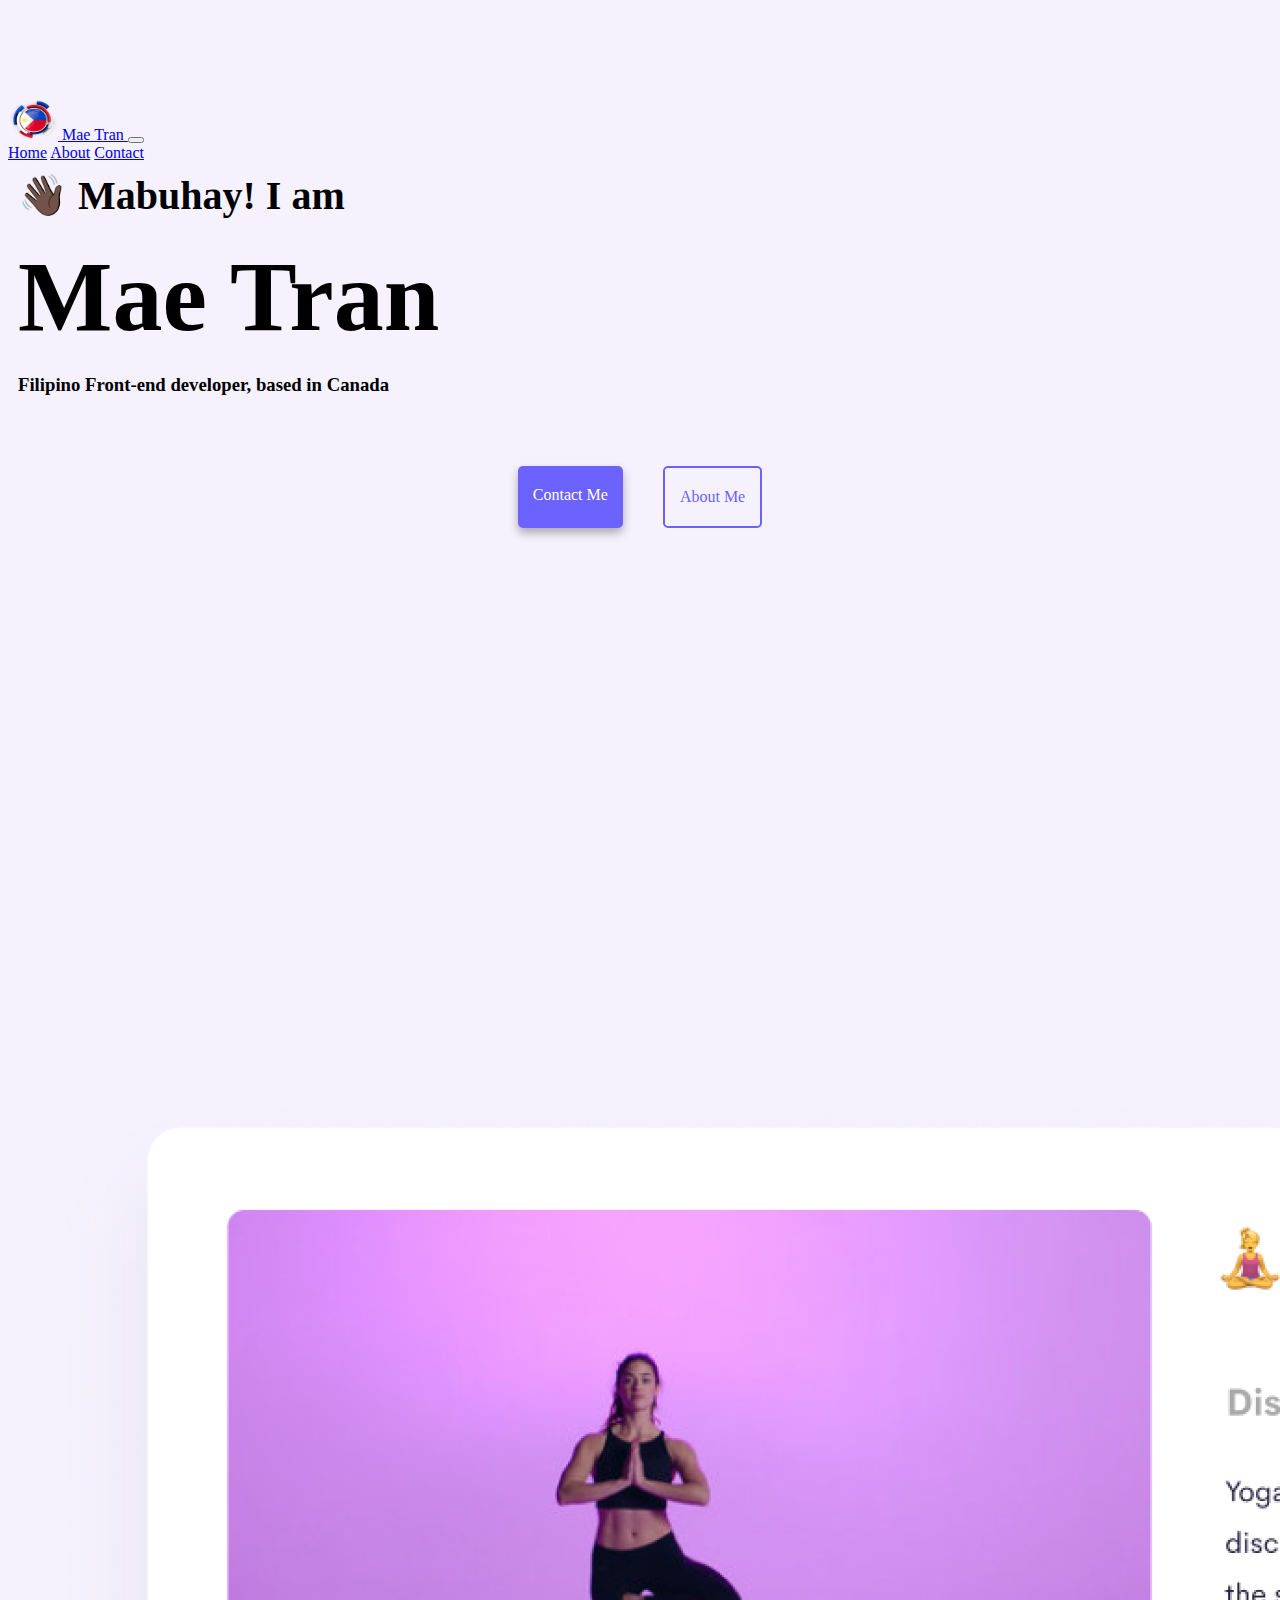
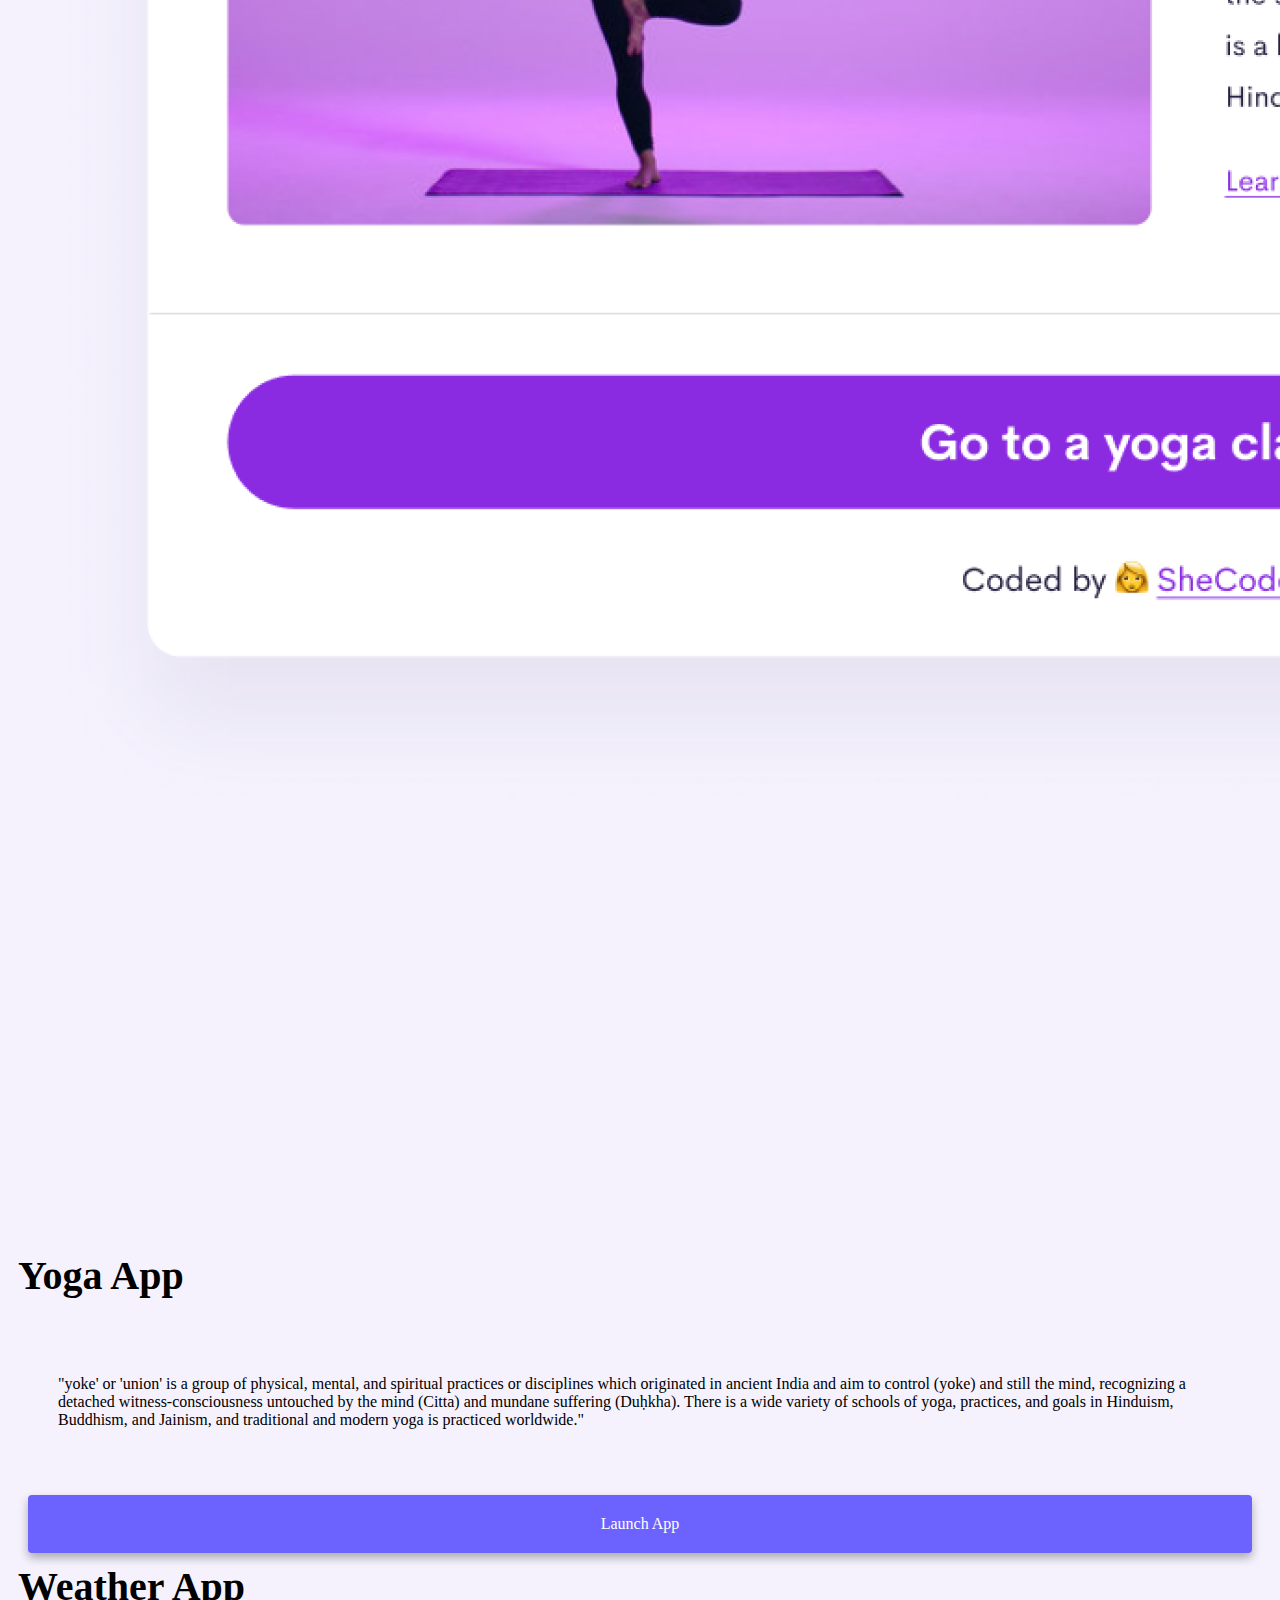
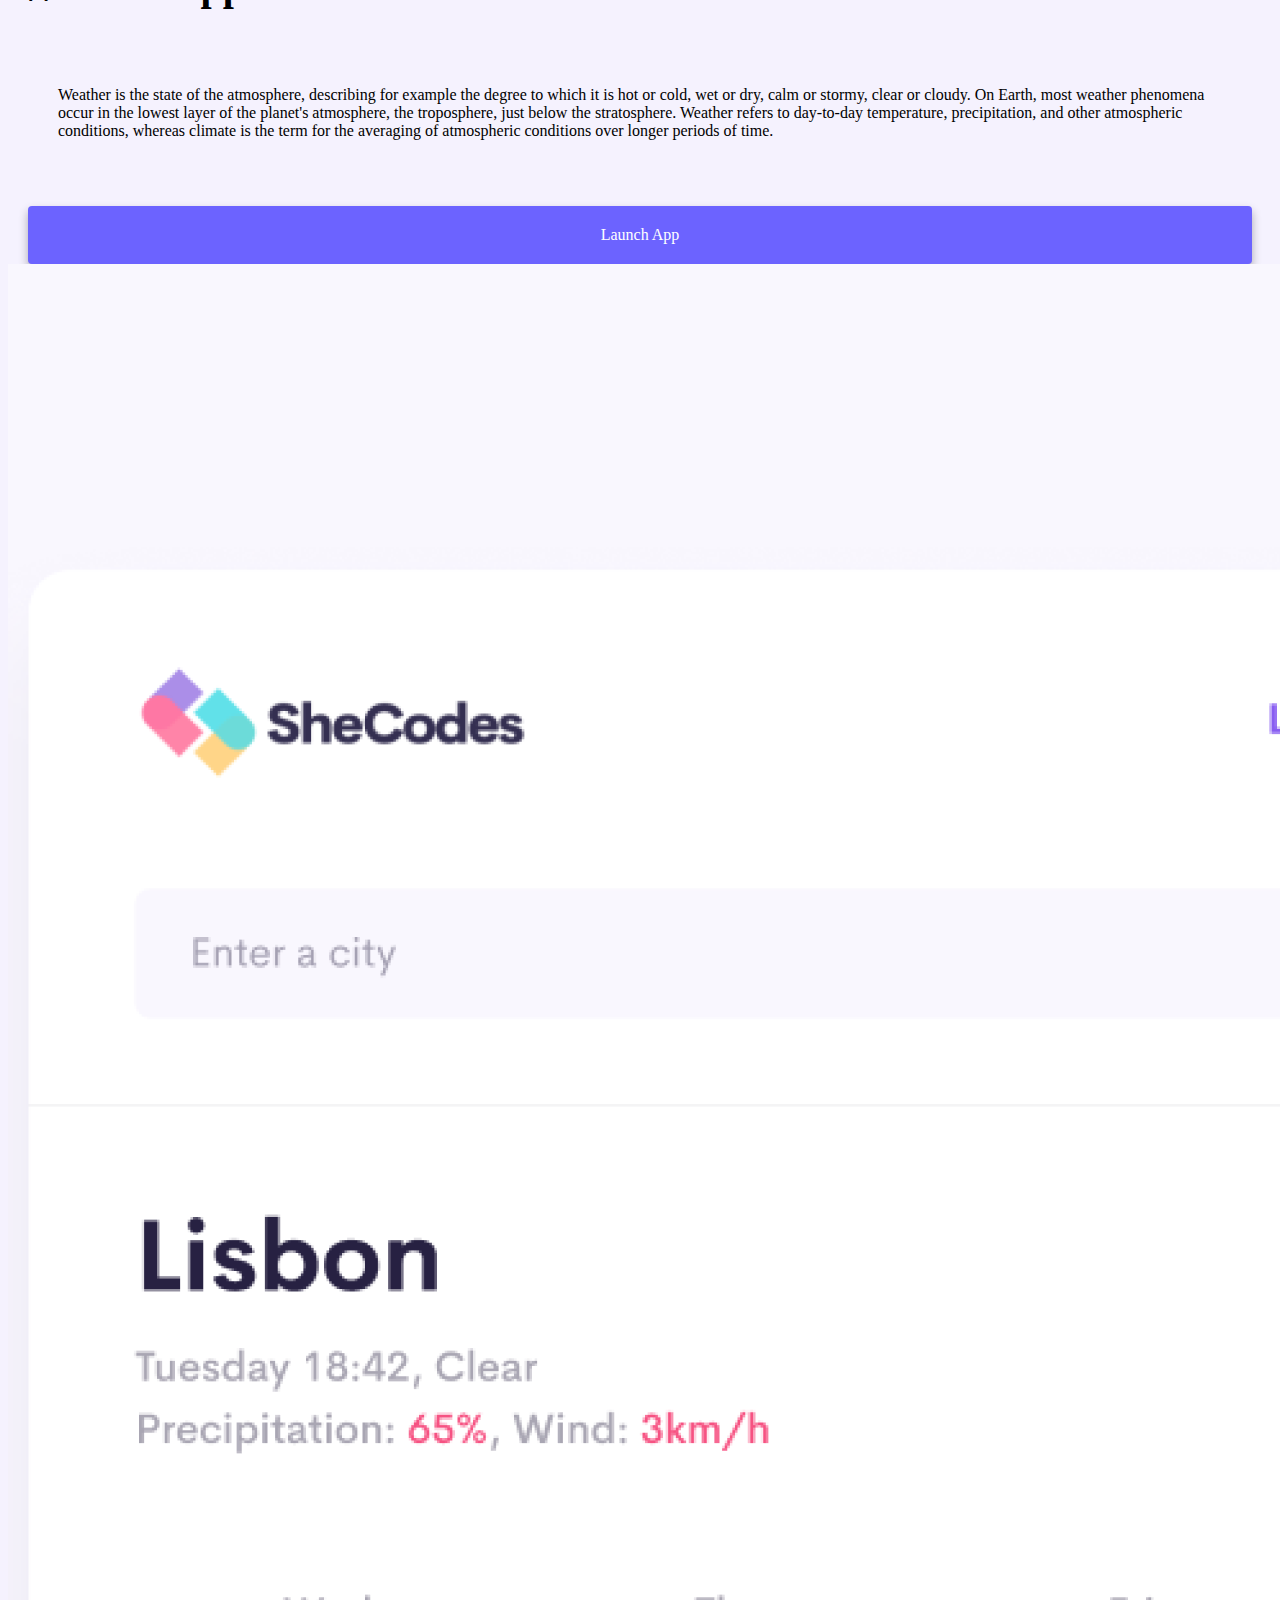
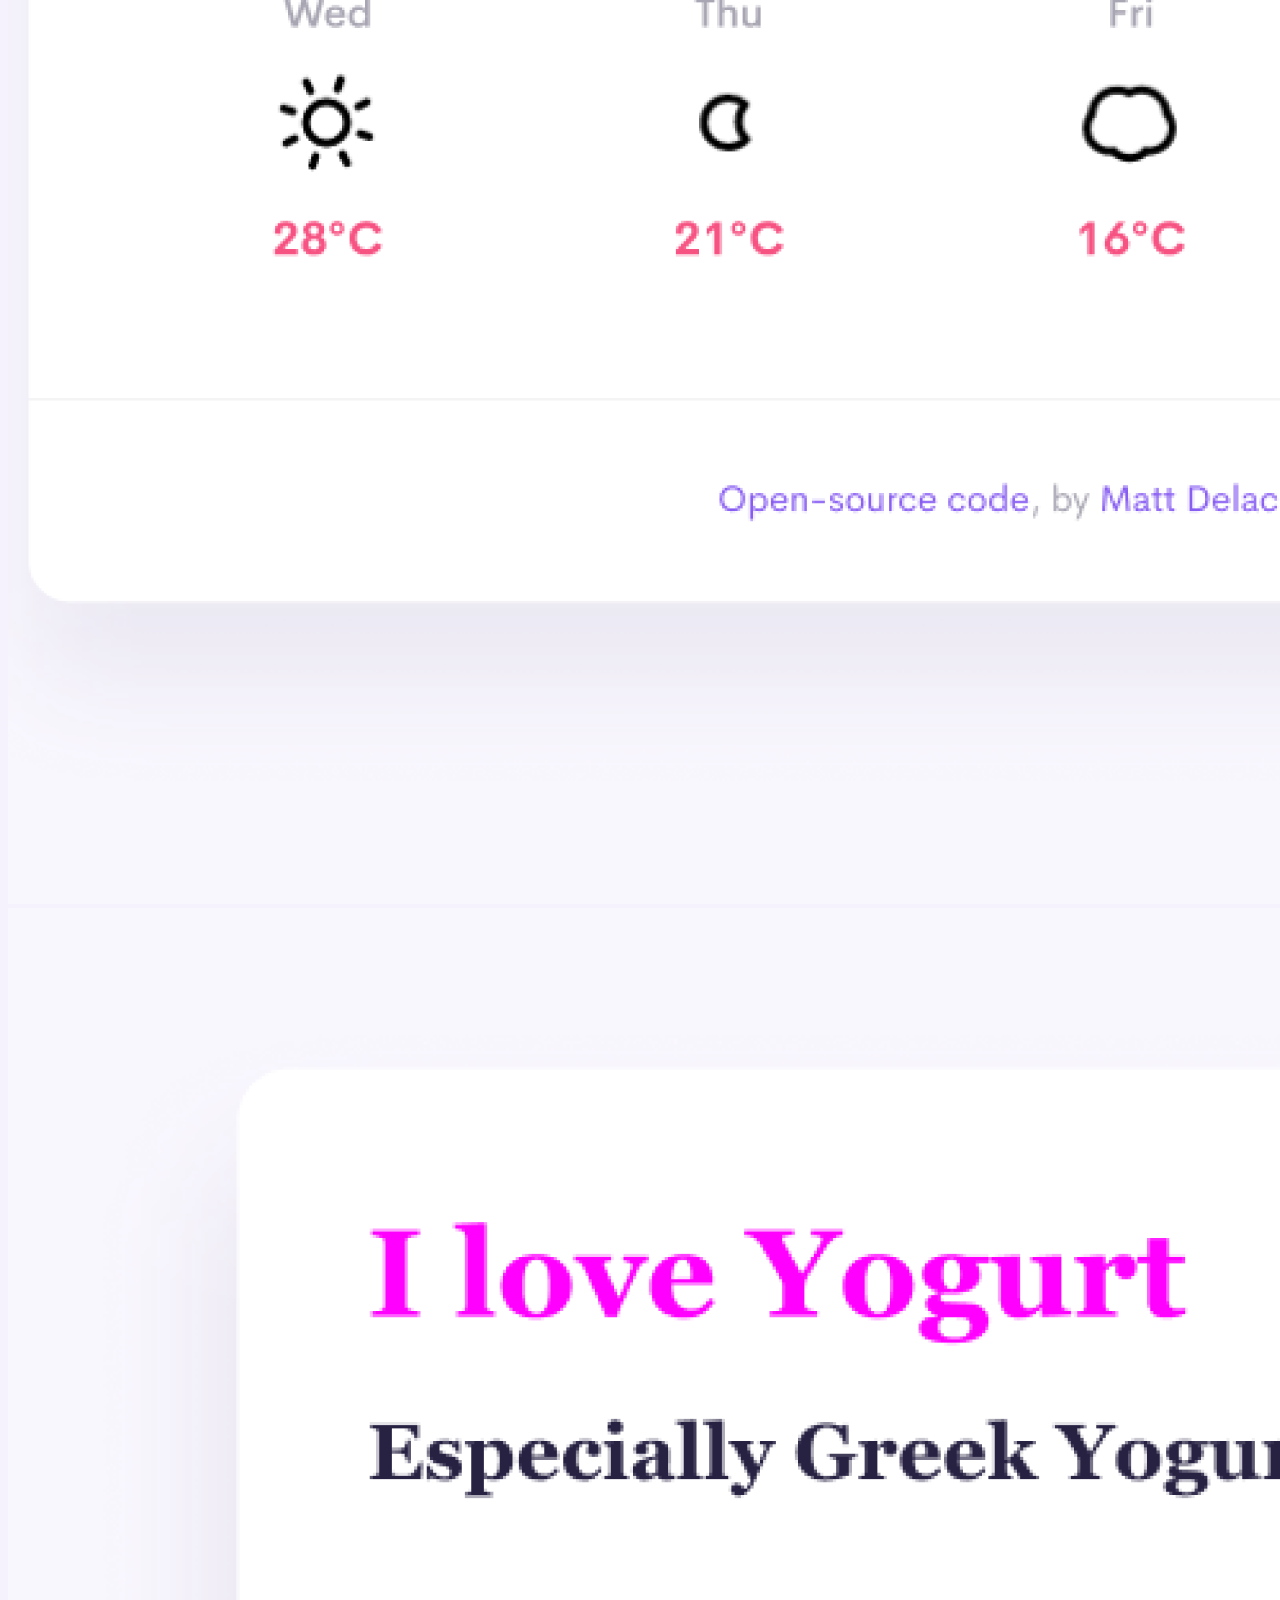
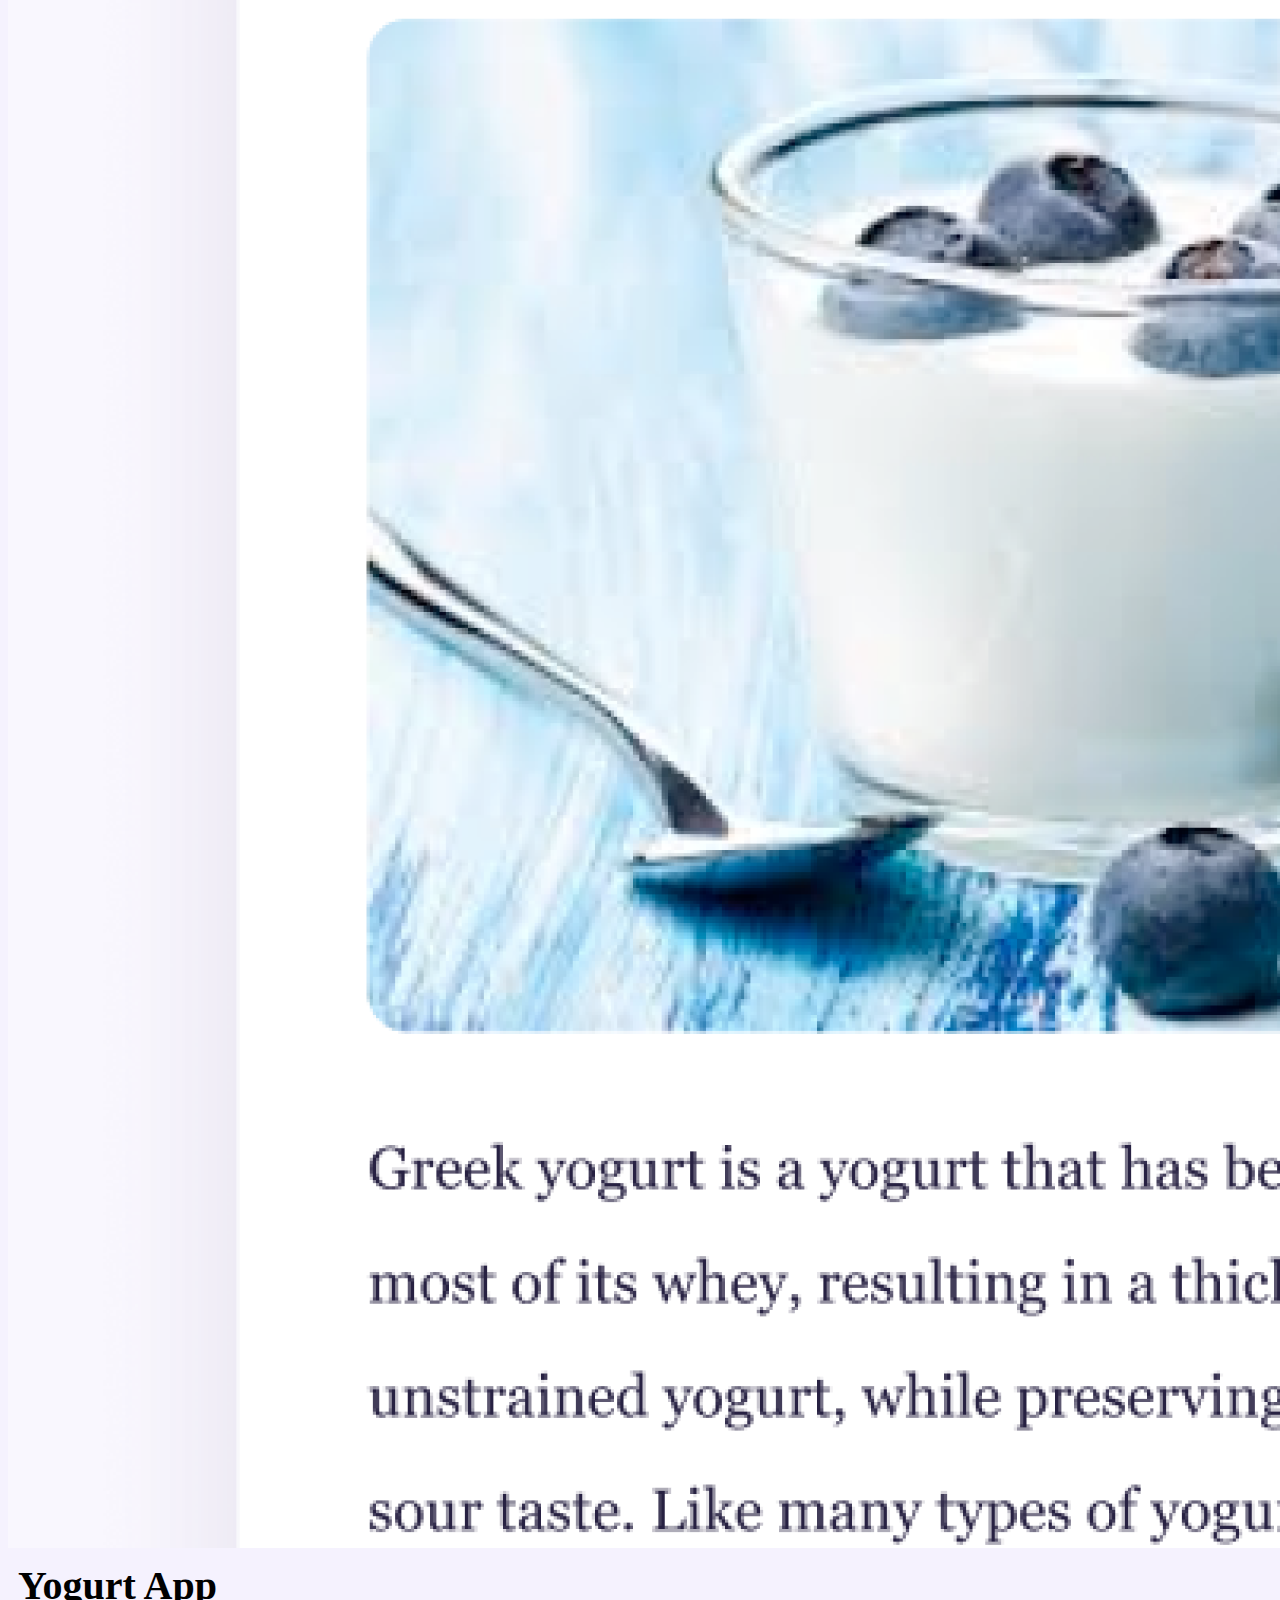
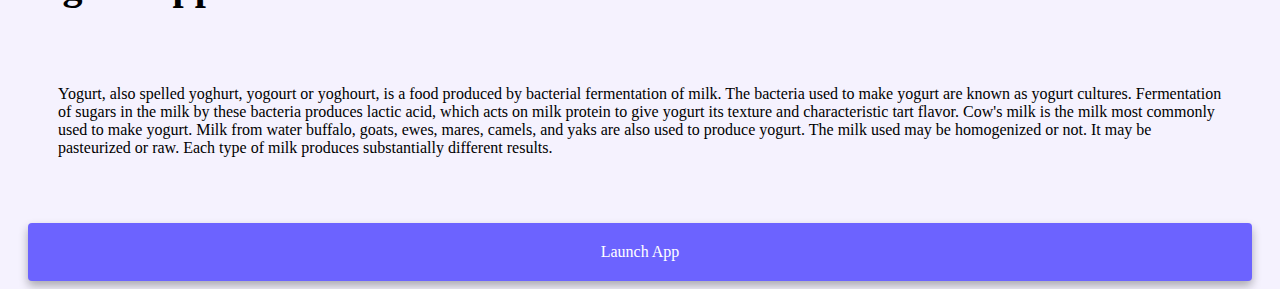
<file: index.html>
<!DOCTYPE html>
<html lang="en">
  <head>
    <meta charset="UTF-8" />
    <meta name="viewport" content="width=device-width, initial-scale=1.0" />
    <meta http-equiv="X-UA-Compatible" content="ie=edge" />
    <meta
      name="description"
      content="Mae Tran is a front-end developer based in Canada, watch and check out her projects and contact for inquiries"
    />
    <title>Front-end developer - Mae Tran</title>

    <link rel="stylesheet" href="style.css" />

    <link
      href="https://cdn.jsdelivr.net/npm/bootstrap@5.1.3/dist/css/bootstrap.min.css"
      rel="stylesheet"
      integrity="sha384-1BmE4kWBq78iYhFldvKuhfTAU6auU8tT94WrHftjDbrCEXSU1oBoqyl2QvZ6jIW3"
      crossorigin="anonymous"
    />

    <script
      src="https://cdn.jsdelivr.net/npm/bootstrap@5.1.3/dist/js/bootstrap.bundle.min.js"
      integrity="sha384-ka7Sk0Gln4gmtz2MlQnikT1wXgYsOg+OMhuP+IlRH9sENBO0LRn5q+8nbTov4+1p"
      crossorigin="anonymous"
    ></script>
  </head>
  <body>
    <nav class="navbar navbar-expand-lg navbar-light bg-light">
      <div class="container-fluid">
        <a class="navbar-brand" href="#">
          <img
            src="images/phflag2.png"
            alt="phlogo"
            width="50px"
            height="40px"
          />
          Mae Tran
        </a>
        <button
          class="navbar-toggler"
          type="button"
          data-bs-toggle="collapse"
          data-bs-target="#navbarNavAltMarkup"
          aria-controls="navbarNavAltMarkup"
          aria-expanded="false"
          aria-label="Toggle navigation"
        >
          <span class="navbar-toggler-icon"></span>
        </button>
        <div class="collapse navbar-collapse" id="navbarNavAltMarkup">
          <div class="navbar-nav">
            <a class="nav-link active" aria-current="page" href="index.html"
              >Home</a
            >
            <a class="nav-link" href="about.html">About</a>
            <a class="nav-link" href="about.html#contact">Contact</a>
          </div>
        </div>
      </div>
    </nav>

    <h2 class="text-center">👋🏿 Mabuhay! I am</h2>
    <h1 class="text-center">Mae Tran</h1>
    <h3 class="text-center">Filipino Front-end developer, based in Canada</h3>
    <div class="links">
      <a
        href="/about.html#contact"
        class="contact-link"
        title="Contact Mae Tran"
        >Contact Me</a
      >
      <a href="/about.html" class="about-link" title="Abount Mae Tran"
        >About Me</a
      >
    </div>
    <div class="container">
      <div class="row">
        <div class="col-sm-6">
          <img
            src="images/yoga.png"
            alt="yoga project"
            class="img-fluid rounded d-none d-sm-block"
          />
        </div>
        <div class="col-sm-6">
          <h2 class="mb-3">Yoga App</h2>
          <p>
            "yoke' or 'union' is a group of physical, mental, and spiritual
            practices or disciplines which originated in ancient India and aim
            to control (yoke) and still the mind, recognizing a detached
            witness-consciousness untouched by the mind (Citta) and mundane
            suffering (Duḥkha). There is a wide variety of schools of yoga,
            practices, and goals in Hinduism, Buddhism, and Jainism, and
            traditional and modern yoga is practiced worldwide."
          </p>
          <div class="mt-5">
            <a
              href="https://www.youtube.com/watch?v=oX6I6vs1EFs"
              class="app-link launch-link"
              title="Yoga App project"
              >Launch App</a
            >
          </div>
        </div>
      </div>
      <div class="row mt-5">
        <div class="col-sm-6">
          <h2 class="mb-3">Weather App</h2>
          <p>
            Weather is the state of the atmosphere, describing for example the
            degree to which it is hot or cold, wet or dry, calm or stormy, clear
            or cloudy. On Earth, most weather phenomena occur in the lowest
            layer of the planet's atmosphere, the troposphere, just below the
            stratosphere. Weather refers to day-to-day temperature,
            precipitation, and other atmospheric conditions, whereas climate is
            the term for the averaging of atmospheric conditions over longer
            periods of time.
          </p>
          <div class="mt-5">
            <a
              href="https://frosty-goodall-cc407d.netlify.app/"
              class="app-link launch-link"
              title="Weather App project"
              >Launch App</a
            >
          </div>
        </div>
        <div class="col-sm-6">
          <img
            src="images/weather.png"
            alt="weather project"
            class="img-fluid rounded mt-3 pt-3 d-none d-sm-block"
          />
        </div>
      </div>
      <div class="row mt-5">
        <div class="col-sm-6">
          <img
            src="images/yogurt.png"
            alt="yogurt project"
            class="img-fluid rounded d-none d-sm-block"
          />
        </div>
        <div class="col-sm-6">
          <h2 class="mb-3">Yogurt App</h2>
          <p>
            Yogurt, also spelled yoghurt, yogourt or yoghourt, is a food
            produced by bacterial fermentation of milk. The bacteria used to
            make yogurt are known as yogurt cultures. Fermentation of sugars in
            the milk by these bacteria produces lactic acid, which acts on milk
            protein to give yogurt its texture and characteristic tart flavor.
            Cow's milk is the milk most commonly used to make yogurt. Milk from
            water buffalo, goats, ewes, mares, camels, and yaks are also used to
            produce yogurt. The milk used may be homogenized or not. It may be
            pasteurized or raw. Each type of milk produces substantially
            different results.
          </p>
          <div class="mt-5">
            <a
              href="https://www.youtube.com/watch?v=z6GPM1BqIkI"
              class="app-link launch-link"
              title="Yogurt App Project"
              >Launch App</a
            >
          </div>
        </div>
      </div>
    </div>
  </body>
</html>
</file>
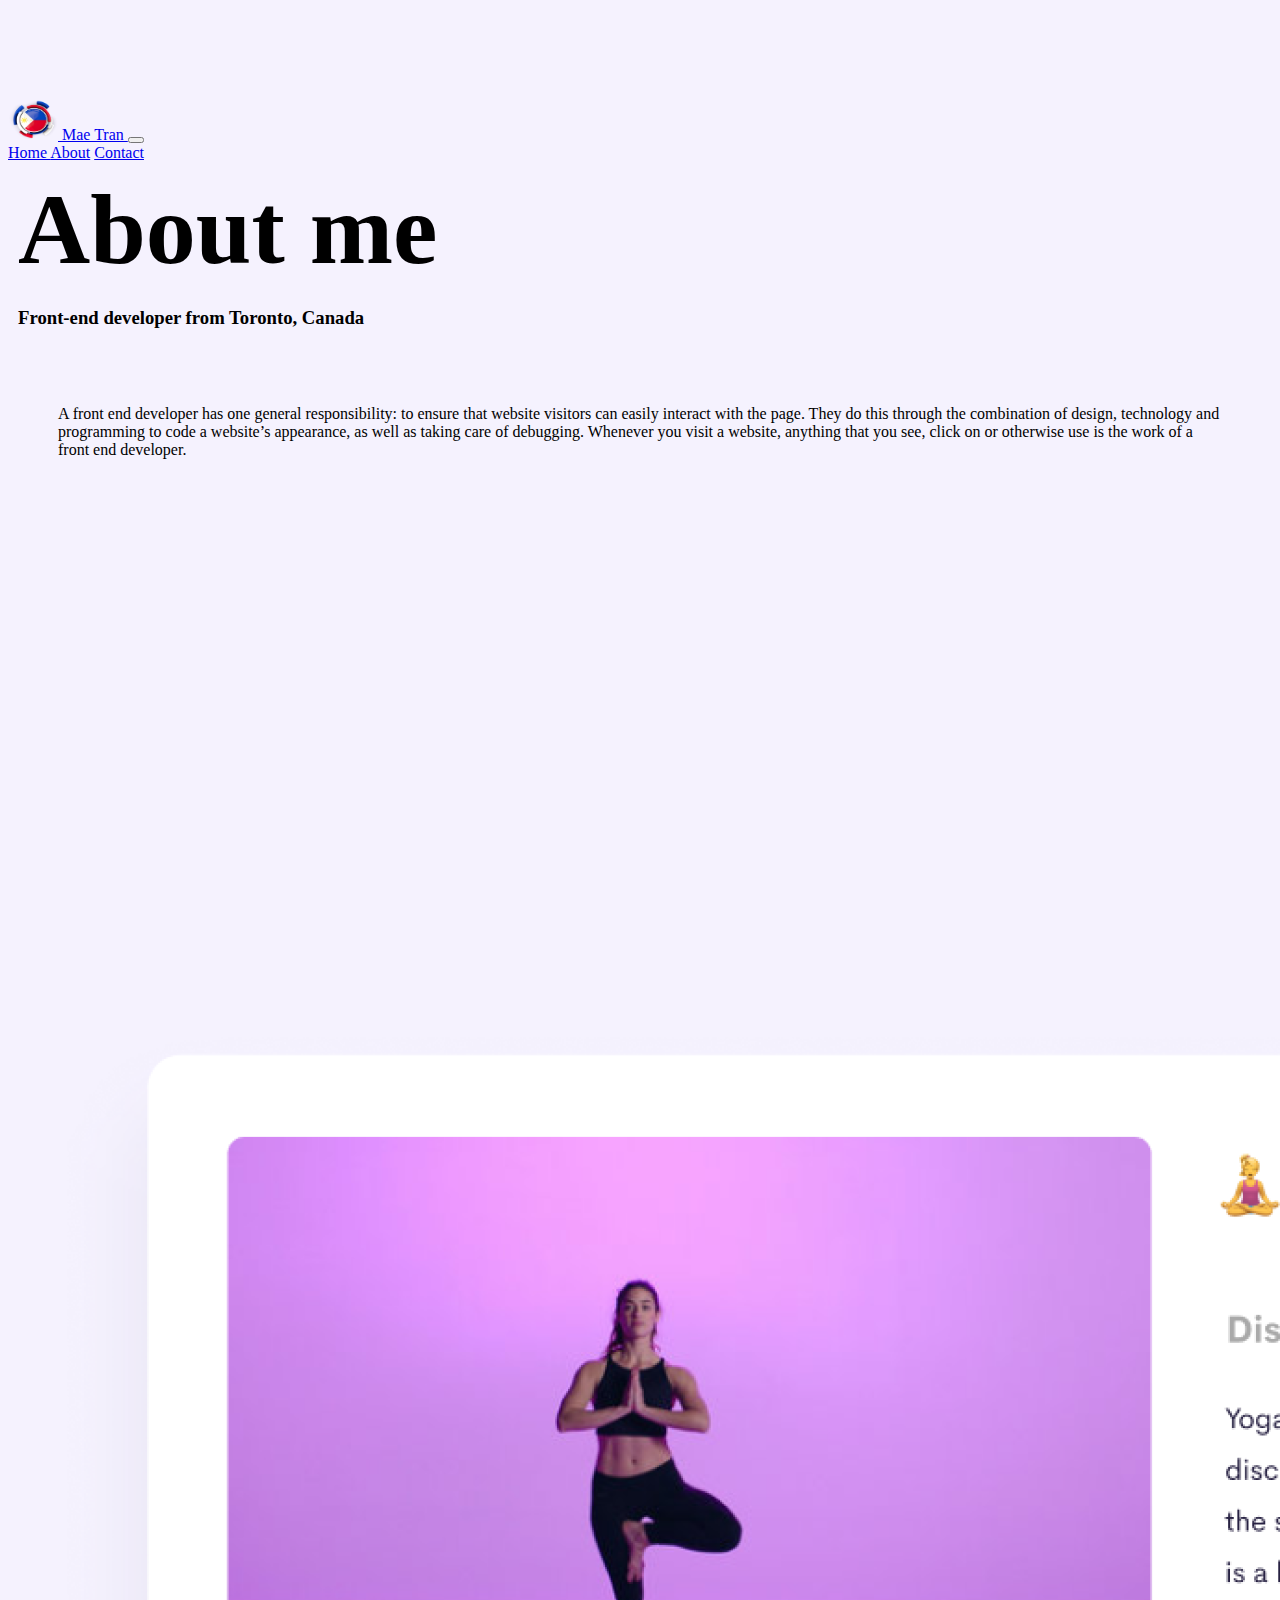
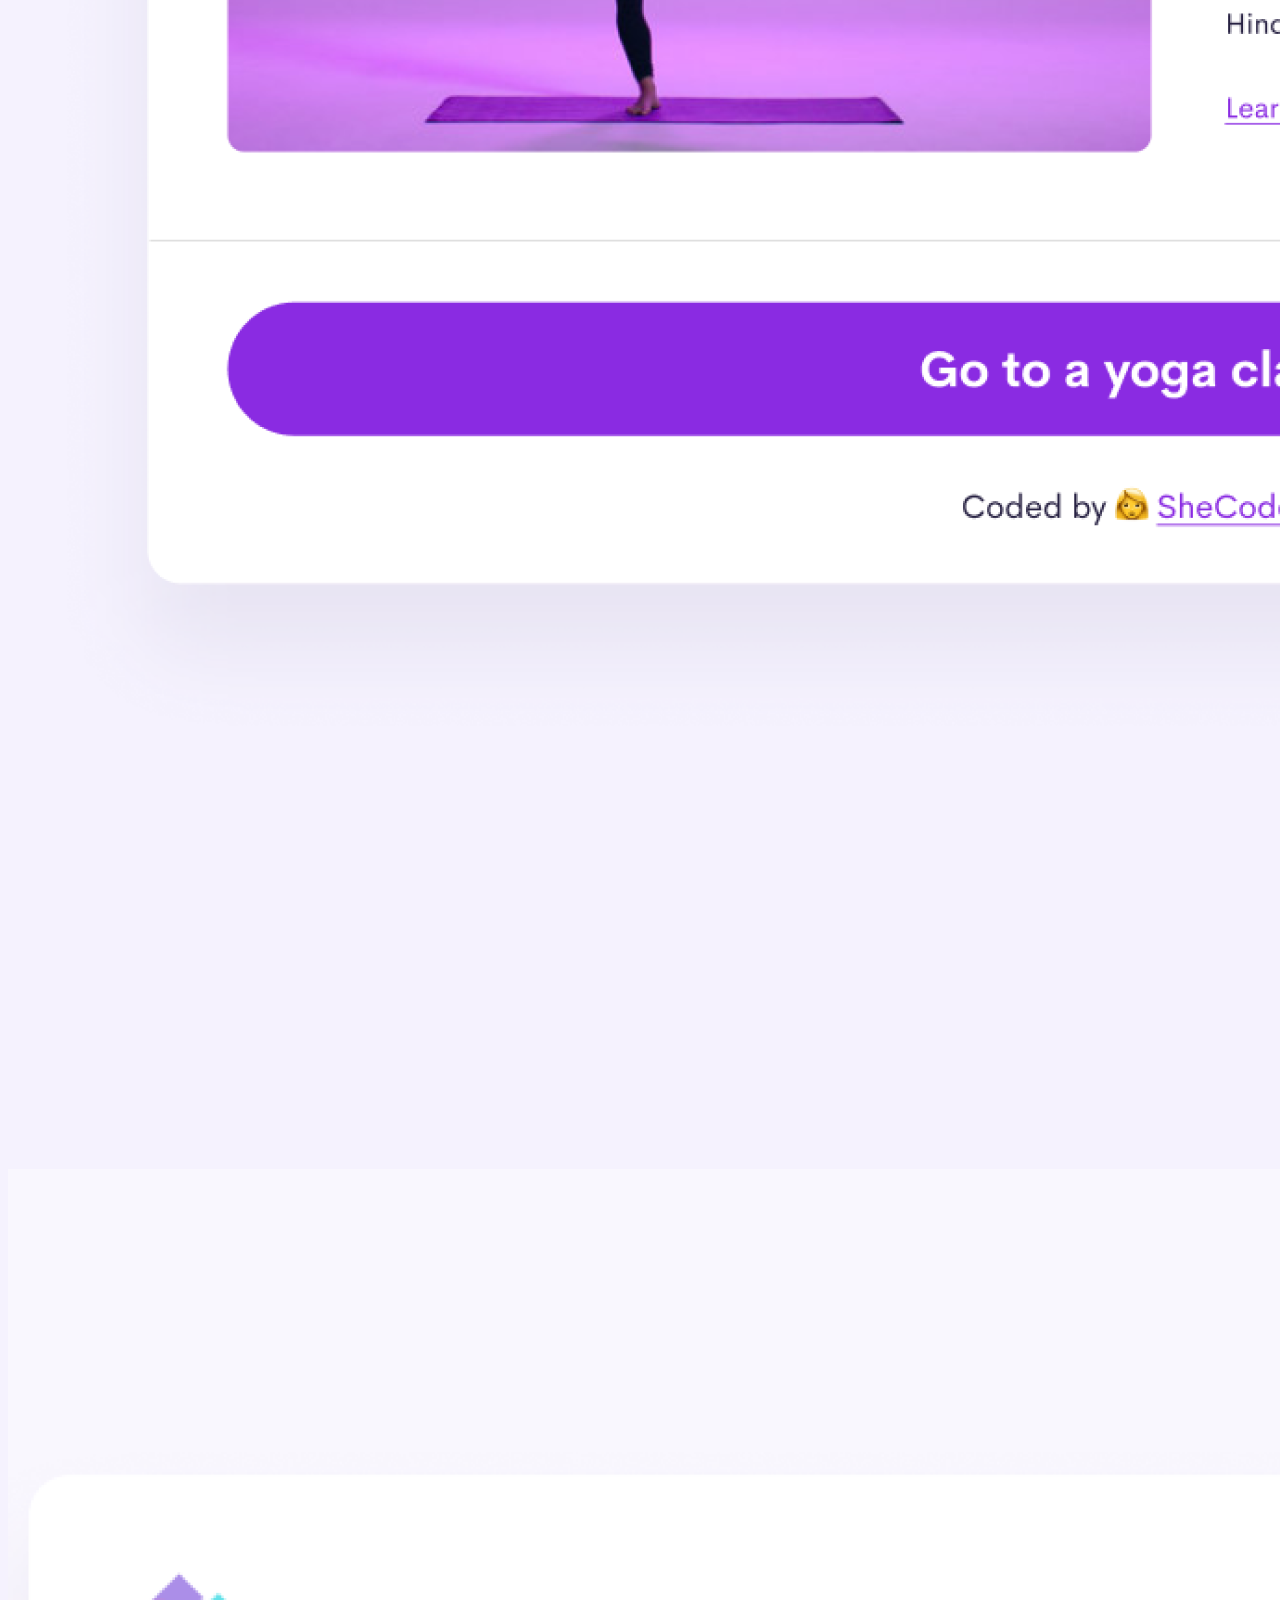
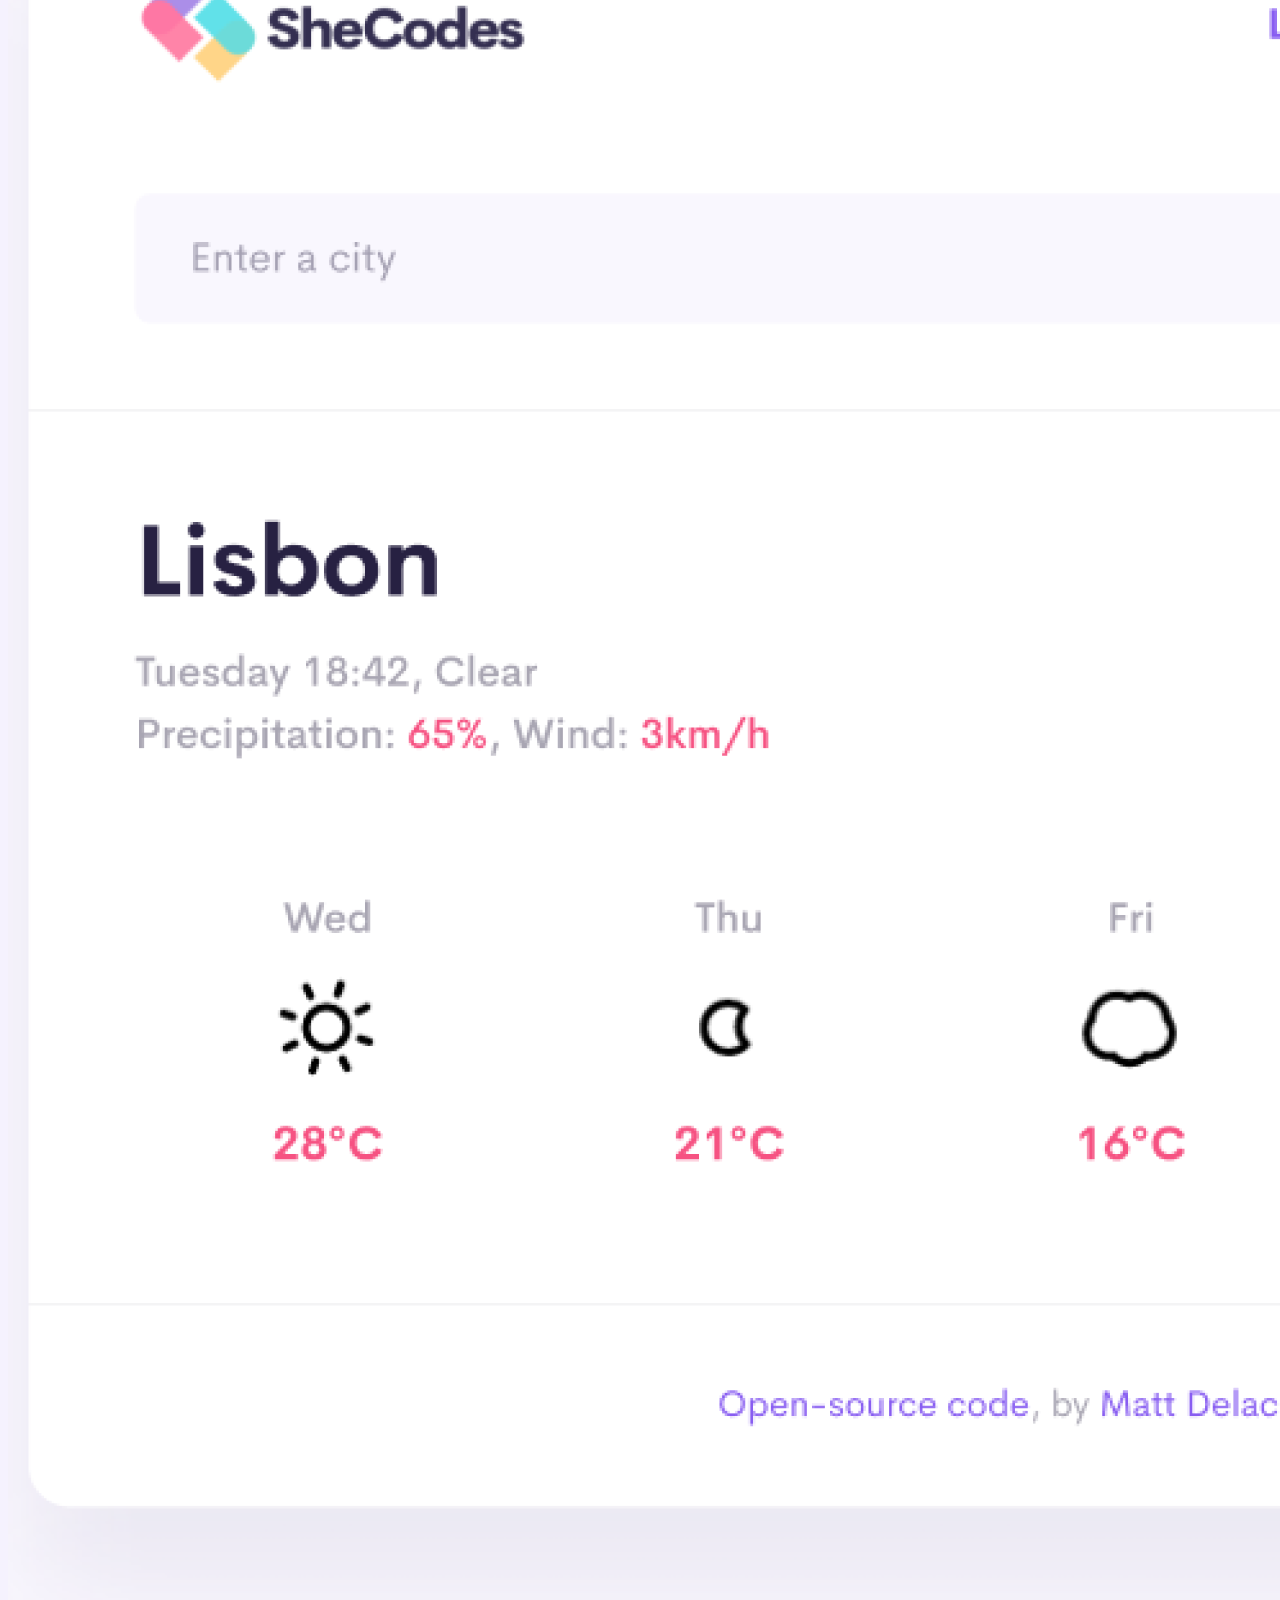
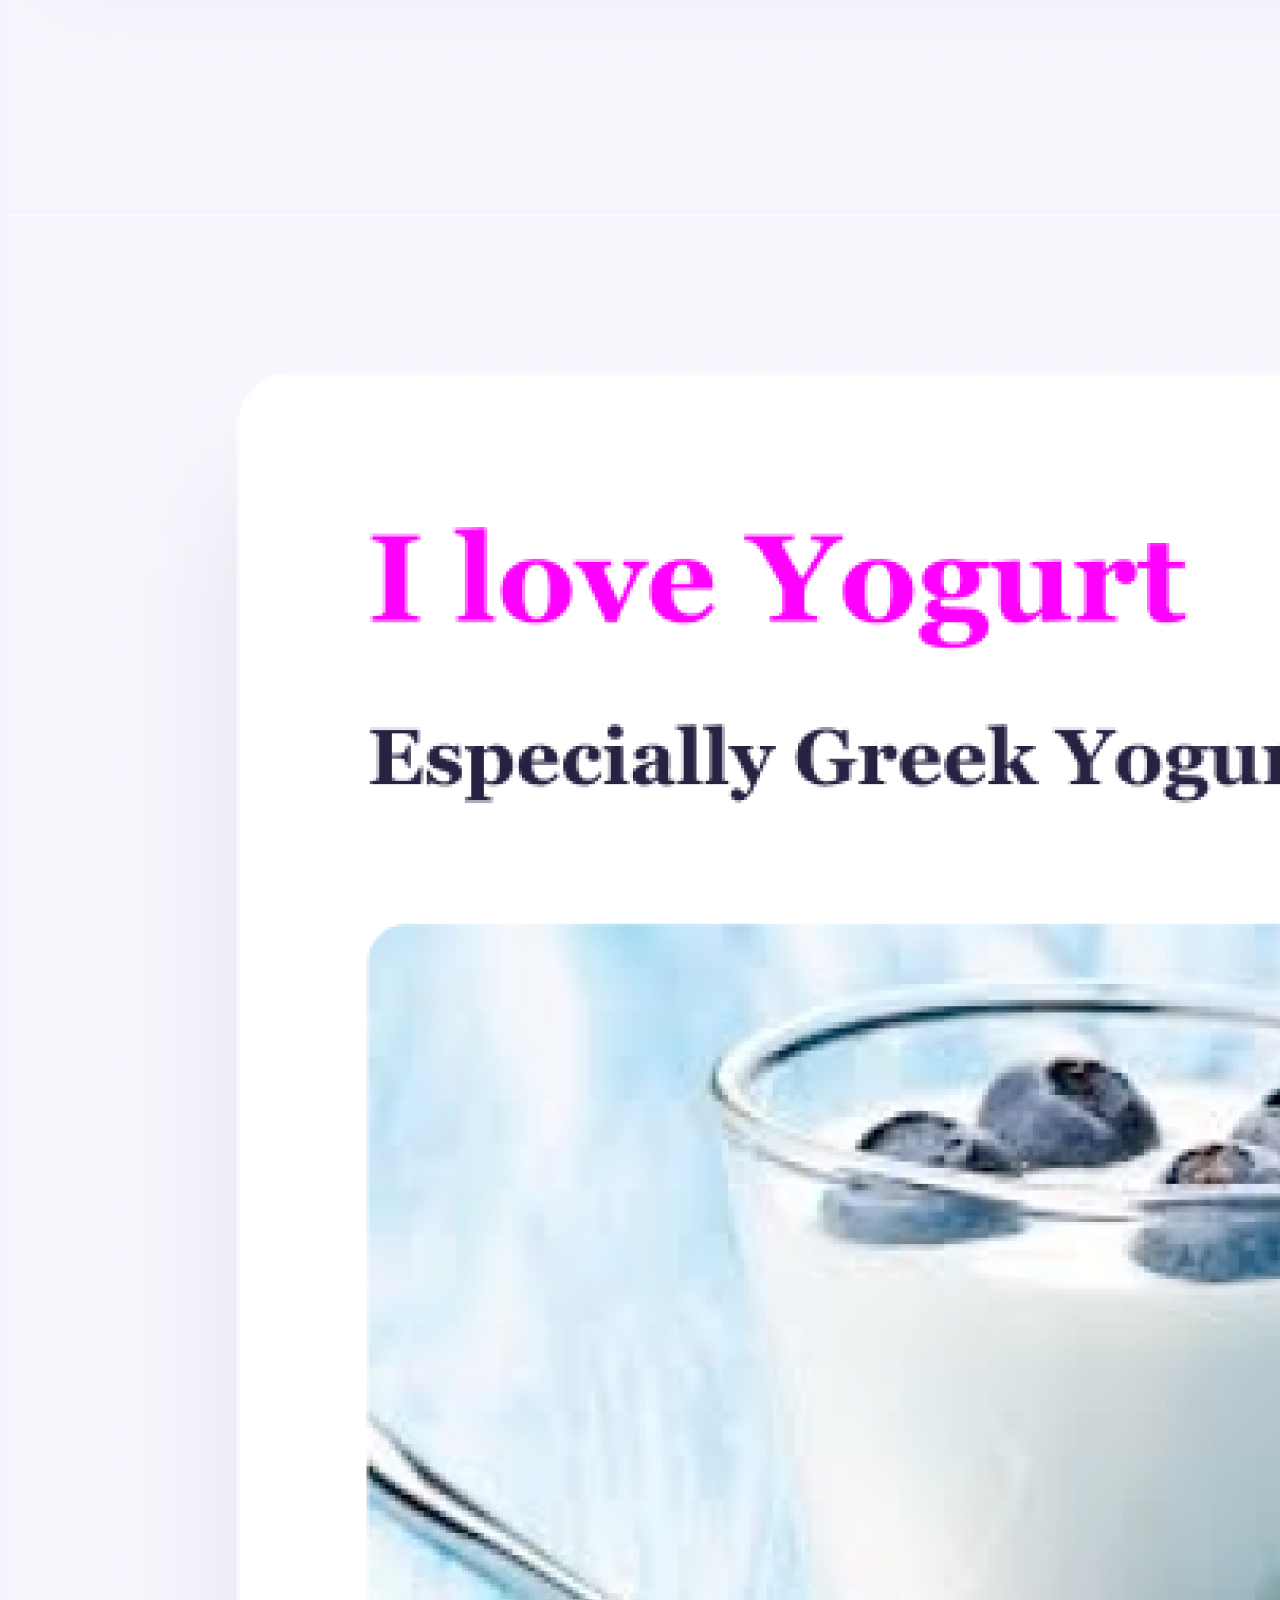
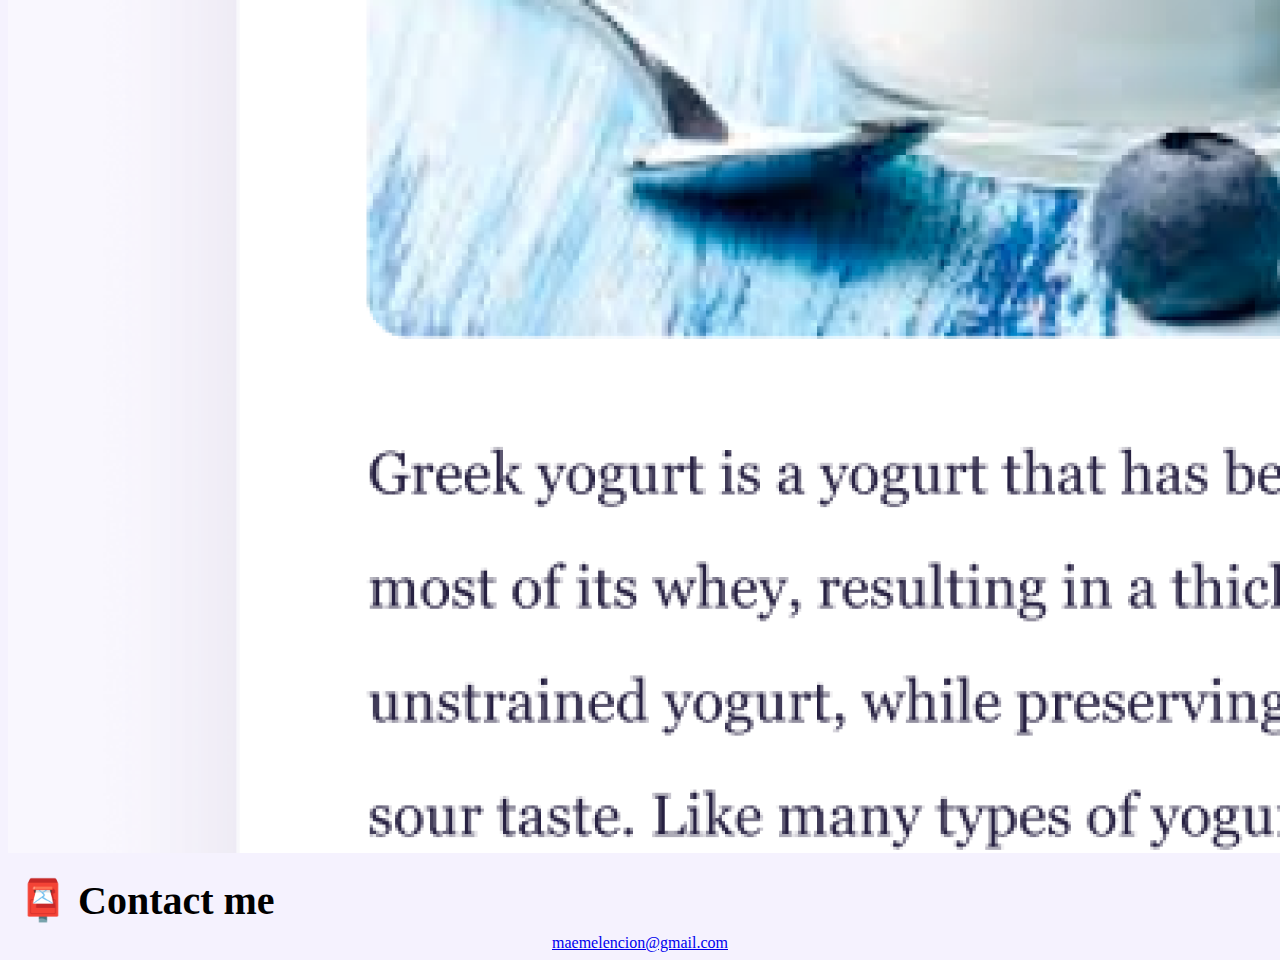
<file: about.html>
<!DOCTYPE html>
<html lang="en">
  <head>
    <meta charset="UTF-8" />
    <meta http-equiv="X-UA-Compatible" content="IE=edge" />
    <meta name="viewport" content="width=device-width, initial-scale=1.0" />
    <meta
      name="description"
      content="Mae Tran is a front-end developer based in Canada"
    />
    <title>About Mae Tran</title>

    <link rel="stylesheet" href="style.css" />

    <link
      href="https://cdn.jsdelivr.net/npm/bootstrap@5.1.3/dist/css/bootstrap.min.css"
      rel="stylesheet"
      integrity="sha384-1BmE4kWBq78iYhFldvKuhfTAU6auU8tT94WrHftjDbrCEXSU1oBoqyl2QvZ6jIW3"
      crossorigin="anonymous"
    />

    <script
      src="https://cdn.jsdelivr.net/npm/bootstrap@5.1.3/dist/js/bootstrap.bundle.min.js"
      integrity="sha384-ka7Sk0Gln4gmtz2MlQnikT1wXgYsOg+OMhuP+IlRH9sENBO0LRn5q+8nbTov4+1p"
      crossorigin="anonymous"
    ></script>
  </head>
  <body>
    <nav class="navbar navbar-expand-lg navbar-light bg-light">
      <div class="container-fluid">
        <a class="navbar-brand" href="#">
          <img src="images/phflag2.png" alt=phlogo" width="50px" height="40px"
          /> Mae Tran
        </a>
        <button
          class="navbar-toggler"
          type="button"
          data-bs-toggle="collapse"
          data-bs-target="#navbarNavAltMarkup"
          aria-controls="navbarNavAltMarkup"
          aria-expanded="false"
          aria-label="Toggle navigation"
        >
          <span class="navbar-toggler-icon"></span>
        </button>
        <div class="collapse navbar-collapse" id="navbarNavAltMarkup">
          <div class="navbar-nav">
            <a class="nav-link active" aria-current="page" href="index.html">
              Home
            </a>
            <a class="nav-link" href="about.html">About</a>
            <a class="nav-link" href="about.html#contact">Contact</a>
          </div>
        </div>
      </div>
    </nav>

    <h1 class="text-center fs-1 fw-bolder pt-5 mt-5">About me</h1>
    <h3 class="text-center">Front-end developer from Toronto, Canada</h3>
    <div class="about-paragraphs">
      <p>
        A front end developer has one general responsibility: to ensure that
        website visitors can easily interact with the page. They do this through
        the combination of design, technology and programming to code a
        website’s appearance, as well as taking care of debugging. Whenever you
        visit a website, anything that you see, click on or otherwise use is the
        work of a front end developer.
      </p>
    </div>
    <div class="container">
      <div class="row">
        <div class="col-sm-4">
          <img
            src="images/yoga.png"
            alt="yoga project"
            class="img-fluid rounded p-3 shadow mb-4"
          />
        </div>
        <div class="col-sm-4">
          <img
            src="images/weather.png"
            alt="weather project"
            class="img-fluid rounded p-3 shadow mb-4"
          />
        </div>
        <div class="col-sm-4">
          <img
            src="images/yogurt.png"
            alt="yogurt project"
            class="img-fluid rounded p-3 shadow mb-4"
          />
        </div>
      </div>
    </div>
    <div id="contact">
      <h2 class="text-center pt-5 mt-5">📮 Contact me</h2>
      <a
        href="mailto:maemelencion@gmail.com"
        class="email-link"
        title="contact by email"
        >maemelencion@gmail.com</a
      >
    </div>
  </body>
</html>
</file>
<file: style.css>
:root {
  --primary-color: #6c63ff;
  --secondary-color: #f5f2fe;
  --box-shadow: 0 5px 10px rgba(0, 0, 0, 0.3);
}

body {
  margin-top: 100px;
  background: var(--secondary-color);
}

h1,
h2,
h3 {
  margin: 0 auto;
  padding: 10px;
}

h1 {
  font-size: 100px;
  font-weight: bold;
}

h2 {
  font-size: 40px;
}
p {
  padding: 50px;
}

a:visited {
  color: #8ef6e4;
}
.links {
  display: flex;
  margin-top: 40px;
  margin-bottom: 50px;
  justify-content: center;
}
.links a {
  margin: 20px;
  border-radius: 5px;
  padding: 20px 15px;
  text-decoration: none;
}
.contact-link {
  background: var(--primary-color);
  box-shadow: var(--box-shadow);
  color: white;
}
.about-link {
  color: var(--primary-color);
  border: 2px solid var(--primary-color);
}
.app-link {
  border-radius: 4px;
  padding: 20px 15px;
  text-decoration: none;
  text-transform: capitalize;
  background: var(--primary-color);
  box-shadow: var(--box-shadow);
  color: white;
}
.email-link {
  margin: 0 auto;
  display: block;
  text-align: center;
}
.fs {
  font-size: 100px !important;
}
#contact {
  margin-top: 10px;
}
.launch-link {
  display: block;
  text-align: center;
  margin: 0 20px;
}
</file>
